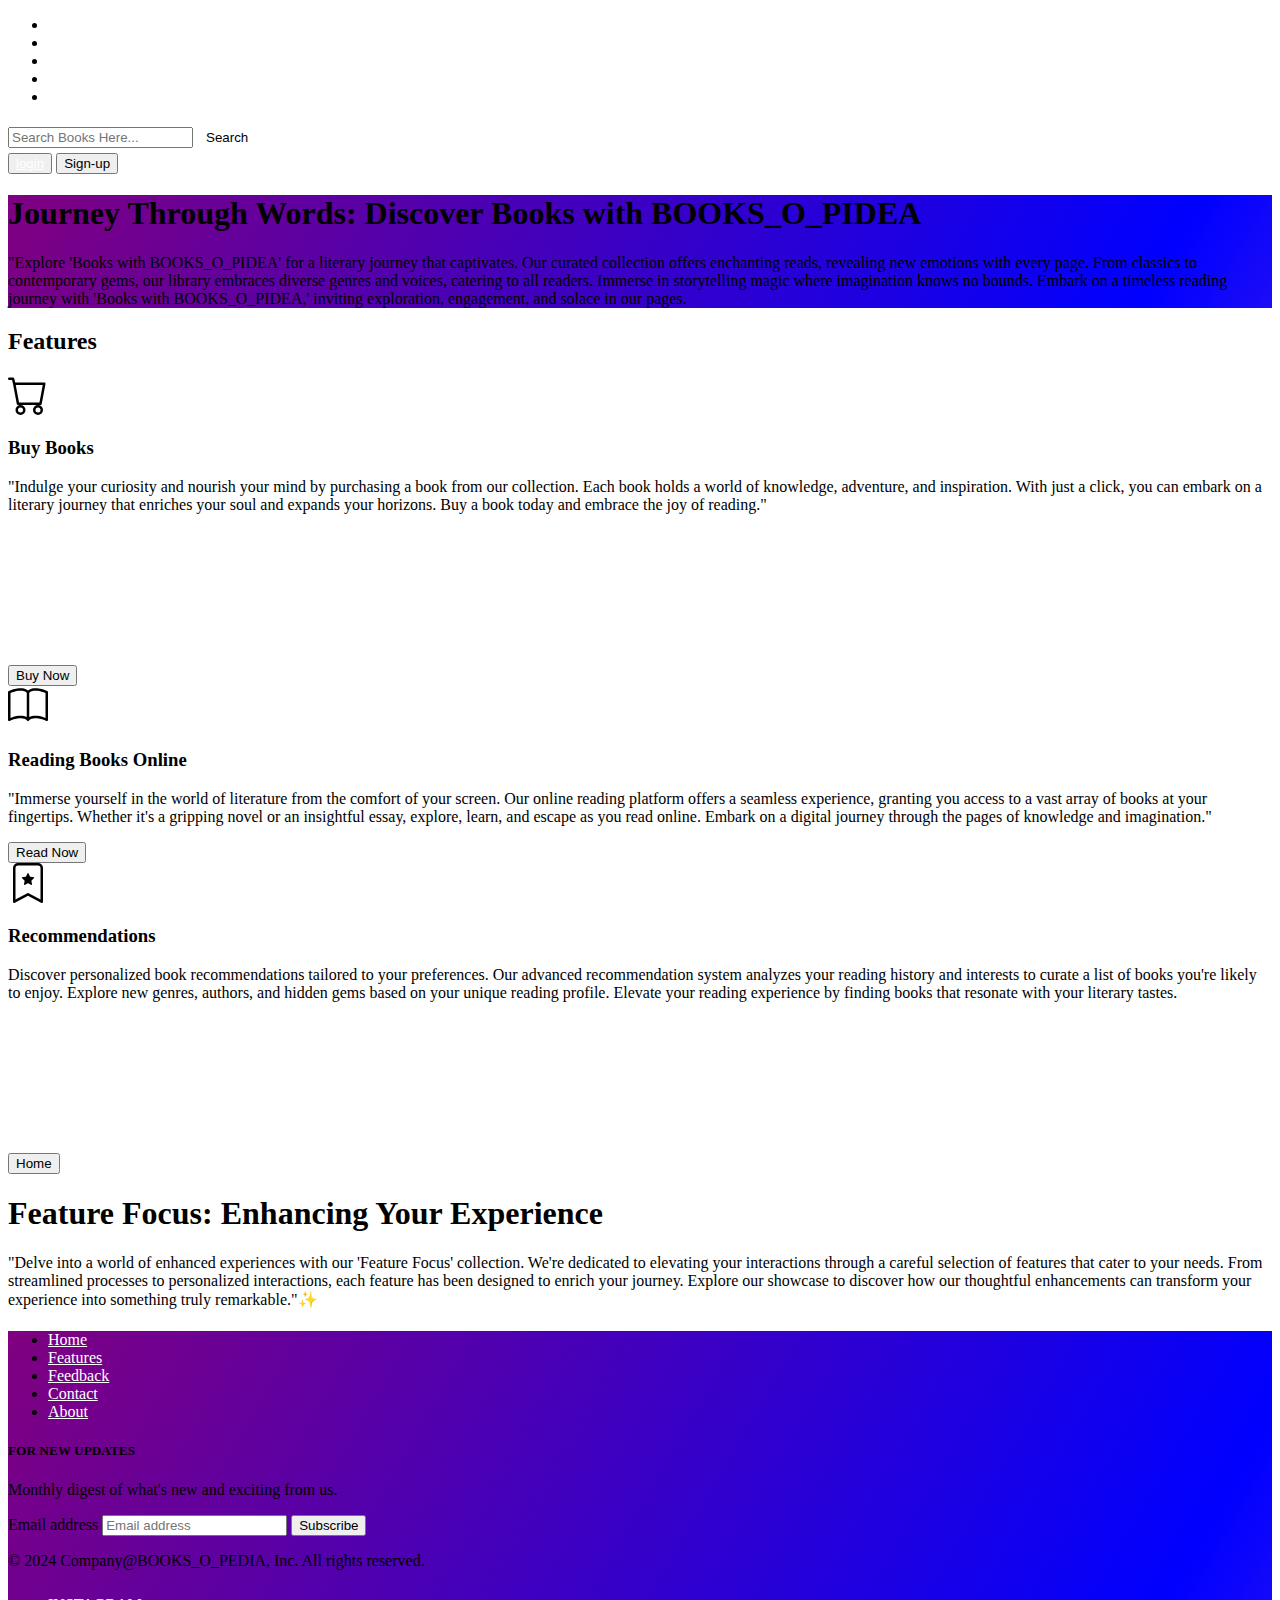
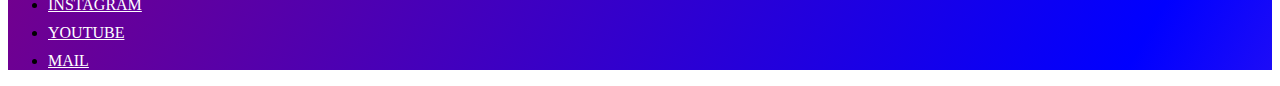
<file: feature.html>
<!DOCTYPE html>
<html lang="en" data-bs-theme="dark">

<head>
  <meta charset="UTF-8">
  <meta name="viewport" content="width=device-width, initial-scale=1.0">
  <title>BOOKS_O_PEDIA</title>
  <link href="https://cdn.jsdelivr.net/npm/bootstrap@5.3.0-alpha2/dist/css/bootstrap.min.css" rel="stylesheet"
    integrity="sha384-aFq/bzH65dt+w6FI2ooMVUpc+21e0SRygnTpmBvdBgSdnuTN7QbdgL+OapgHtvPp" crossorigin="anonymous">
  <link rel="stylesheet" href="index.css">
</head>

<body>
  <header id="head">
    <header class="p-3 text-bg-dark">
      <div class="containers">
        <div class="d-flex flex-wrap align-items-center justify-content-center justify-content-lg-start">
          

          <ul class="nav col-12 col-lg-auto me-lg-auto mb-2 justify-content-center mb-md-0">
            <li><a href="./index.html" class="nav-link px-2 text-white">Home</a></li>
            <li><a href="./feature.html" class="nav-link px-2 text-white">Features</a></li>
            <li><a href="mailto:booksOpedia7@gmail.com?subject=FEEDBACK%20FROM%20BOOKS_O_PIDEA%20WEBSITE&body=Write%20your%20feedback%20here" class="nav-link px-2 text-white">Feebback</a></li>
            <li><a href="./contact.html" class="nav-link px-2 text-white">Contact</a></li>
            <li><a href="./about.html" class="nav-link px-2 text-white">About</a></li>
          </ul>
<div class="searching">
          <form class="col-12 col-lg-auto mb-3 mb-lg-0 me-lg-3" role="search" onsubmit="searchBooks(event)">
            <input type="search" id="search_book" class="form-control form-control-dark text-bg-dark" placeholder="Search Books Here..."
                   aria-label="Search">
            <button type="submit" id="btn_search">Search</button>
        </form>
    </div>

          <div class="text-end">
            <button type="button" class="btn btn-outline-light me-2" id="login"><a href="./login.html"
                class="bar-login"> login</a></button>
            <a href="./signup.html"><button type="button" class="btn btn-outline-light me-2" id="login">Sign-up</button></a>
          </div>
        </div>
      </div>
    </header>
  </header>





  <div class="p-4 p-md-5 mb-4 rounded text-body-emphasis bg-body-secondary gradient-background" id="title" >
    <div class="col-lg-6 px-0">
      <h1 class="display-4 fst-italic">Journey Through Words: Discover Books with BOOKS_O_PIDEA</h1>
      <p class="lead my-3"> "Explore 'Books with BOOKS_O_PIDEA' for a literary journey that captivates. Our curated collection offers enchanting reads, revealing new emotions with every page. From classics to contemporary gems, our library embraces diverse genres and voices, catering to all readers. Immerse in storytelling magic where imagination knows no bounds. Embark on a timeless reading journey with 'Books with BOOKS_O_PIDEA,' inviting exploration, engagement, and solace in our pages.</p>

    </div>
  </div>



  <div class="container px-4 py-5" id="featured-3">
    <h2 class="pb-2 border-bottom">Features</h2>
    <div class="row g-4 py-5 row-cols-1 row-cols-lg-3">
      <div class="feature col">
        <div class="feature-icon d-inline-flex align-items-center justify-content-center text-bg-primary bg-gradient fs-2 mb-3">
            <svg xmlns="http://www.w3.org/2000/svg" width="40" height="40" fill="currentColor" class="bi bi-cart" viewBox="0 0 16 16" id="icon">
                <path d="M0 1.5A.5.5 0 0 1 .5 1H2a.5.5 0 0 1 .485.379L2.89 3H14.5a.5.5 0 0 1 .491.592l-1.5 8A.5.5 0 0 1 13 12H4a.5.5 0 0 1-.491-.408L2.01 3.607 1.61 2H.5a.5.5 0 0 1-.5-.5zM3.102 4l1.313 7h8.17l1.313-7H3.102zM5 12a2 2 0 1 0 0 4 2 2 0 0 0 0-4zm7 0a2 2 0 1 0 0 4 2 2 0 0 0 0-4zm-7 1a1 1 0 1 1 0 2 1 1 0 0 1 0-2zm7 0a1 1 0 1 1 0 2 1 1 0 0 1 0-2z"/>
              </svg>
        </div>
        <h3 class="fs-2 text-body-emphasis">Buy Books</h3>
        <p>"Indulge your curiosity and nourish your mind by purchasing a book from our collection. Each book holds a world of knowledge, adventure, and inspiration. With just a click, you can embark on a literary journey that enriches your soul and expands your horizons. Buy a book today and embrace the joy of reading."</p>
        <a href="https://amzn.to/47Ho1Tw" class="icon-link">
            <button type="button" class="btn ">Buy Now</button>
          <svg class="bi"><use xlink:href="#chevron-right"></use></svg>
        </a>
      </div>
      <div class="feature col">
        <div class="feature-icon d-inline-flex align-items-center justify-content-center text-bg-primary bg-gradient fs-2 mb-3">
            <svg xmlns="http://www.w3.org/2000/svg" id="icon" width="40" height="40" fill="currentColor" class="bi bi-book" viewBox="0 0 16 16">
                <path d="M1 2.828c.885-.37 2.154-.769 3.388-.893 1.33-.134 2.458.063 3.112.752v9.746c-.935-.53-2.12-.603-3.213-.493-1.18.12-2.37.461-3.287.811V2.828zm7.5-.141c.654-.689 1.782-.886 3.112-.752 1.234.124 2.503.523 3.388.893v9.923c-.918-.35-2.107-.692-3.287-.81-1.094-.111-2.278-.039-3.213.492V2.687zM8 1.783C7.015.936 5.587.81 4.287.94c-1.514.153-3.042.672-3.994 1.105A.5.5 0 0 0 0 2.5v11a.5.5 0 0 0 .707.455c.882-.4 2.303-.881 3.68-1.02 1.409-.142 2.59.087 3.223.877a.5.5 0 0 0 .78 0c.633-.79 1.814-1.019 3.222-.877 1.378.139 2.8.62 3.681 1.02A.5.5 0 0 0 16 13.5v-11a.5.5 0 0 0-.293-.455c-.952-.433-2.48-.952-3.994-1.105C10.413.809 8.985.936 8 1.783z"/>
              </svg>
        </div>
        <h3 class="fs-2 text-body-emphasis">Reading Books Online</h3>
        <p>"Immerse yourself in the world of literature from the comfort of your screen. Our online reading platform offers a seamless experience, granting you access to a vast array of books at your fingertips. Whether it's a gripping novel or an insightful essay, explore, learn, and escape as you read online. Embark on a digital journey through the pages of knowledge and imagination."</p>
        
          <a href="https://z-lib.io/" class="anone">
            <button type="button" class="btn "> Read Now</button></a>
          
      </div>
      <div class="feature col">
        <div class="feature-icon d-inline-flex align-items-center justify-content-center text-bg-primary bg-gradient fs-2 mb-3">
            <svg xmlns="http://www.w3.org/2000/svg" id="icon" width="40" height="40" fill="currentColor" class="bi bi-bookmark-star" viewBox="0 0 16 16">
                <path d="M7.84 4.1a.178.178 0 0 1 .32 0l.634 1.285a.178.178 0 0 0 .134.098l1.42.206c.145.021.204.2.098.303L9.42 6.993a.178.178 0 0 0-.051.158l.242 1.414a.178.178 0 0 1-.258.187l-1.27-.668a.178.178 0 0 0-.165 0l-1.27.668a.178.178 0 0 1-.257-.187l.242-1.414a.178.178 0 0 0-.05-.158l-1.03-1.001a.178.178 0 0 1 .098-.303l1.42-.206a.178.178 0 0 0 .134-.098L7.84 4.1z"/>
                <path d="M2 2a2 2 0 0 1 2-2h8a2 2 0 0 1 2 2v13.5a.5.5 0 0 1-.777.416L8 13.101l-5.223 2.815A.5.5 0 0 1 2 15.5V2zm2-1a1 1 0 0 0-1 1v12.566l4.723-2.482a.5.5 0 0 1 .554 0L13 14.566V2a1 1 0 0 0-1-1H4z"/>
              </svg>
        </div>
        <h3 class="fs-2 text-body-emphasis">Recommendations</h3>
        <p>Discover personalized book recommendations tailored to your preferences. Our advanced recommendation system analyzes your reading history and interests to curate a list of books you're likely to enjoy. Explore new genres, authors, and hidden gems based on your unique reading profile. Elevate your reading experience by finding books that resonate with your literary tastes.</p>
        <a href="./index.html" class="icon-link">
            <button type="button" class="btn ">Home</button>
          <svg class="bi"><use xlink:href="#chevron-right"></use></svg>
        </a>
      </div>
    </div>
  </div>








  <div class="p-5 mb-4 bg-body-tertiary rounded-3">
    <div class="container-fluid py-5">
      <h1 class="display-5 fw-bold">Feature Focus: Enhancing Your Experience</h1>
      <p class="col-md-8 fs-4">
        "Delve into a world of enhanced experiences with our 'Feature Focus' collection. We're dedicated to elevating your interactions through a careful selection of features that cater to your needs. From streamlined processes to personalized interactions, each feature has been designed to enrich your journey. Explore our showcase to discover how our thoughtful enhancements can transform your experience into something truly remarkable."✨</p>
    </div>
  </div>







<section id="footer" class="gradient-background">
    <div class="container">
      <footer class="pt-5">
        <div class="row">
          <div class="col-6 col-md-2 mb-3">
            <h5> </h5>
            <ul class="nav flex-column" >
              <li class="nav-item mb-2"><a href="./index.html" class="nav-link p-0 text-body-secondary">Home</a></li>
              <li class="nav-item mb-2"><a href="./feature.html" class="nav-link p-0 text-body-secondary">Features</a></li>
              <li class="nav-item mb-2"><a href="mailto:booksOpedia7@gmail.com?subject=FEEDBACK%20FROM%20BOOKS_O_PIDEA%20WEBSITE&body=Write%20your%20feedback%20here" class="nav-link p-0 text-body-secondary">Feedback</a></li>
              <li class="nav-item mb-2"><a href="./contact.html" class="nav-link p-0 text-body-secondary">Contact</a></li>
              <li class="nav-item mb-2"><a href="./about.html" class="nav-link p-0 text-body-secondary">About</a></li>
            </ul>
          </div>

          

          <div class="col-md-5 offset-md-1 mb-3">
            <form id="myForm" method="post">
              <h5>FOR NEW UPDATES</h5>
              <p>Monthly digest of what's new and exciting from us.</p>
              <div class="d-flex flex-column flex-sm-row w-100 gap-2">
                  <label for="newsletter1" class="visually-hidden">Email address</label>
                  <input id="newsletter1" type="text" class="form-control" placeholder="Email address">
                  <button class="btn btn-primary" type="submit">Subscribe</button>
              </div>
          </form> 
          </div>
        </div>

        <div class="d-flex flex-column flex-sm-row justify-content-between py-4 mt-4 border-top">
          <p>© 2024 Company@BOOKS_O_PEDIA, Inc. All rights reserved.</p>
          <ul class="list-unstyled d-flex" style="color: black;">
            <li class="ms-3"><a class="link-body-emphasis" id="insta" href="https://www.instagram.com/booksopedia_/?utm_source=ig_web_button_share_sheet&igshid=OGQ5ZDc2ODk2ZA==">
                INSTAGRAM<svg class="bi" width="24" height="24">
                  <use xlink:href="#twitter"></use>
                </svg></a></li>
            <li class="ms-3"><a class="link-body-emphasis" href="https://www.youtube.com/@booksopedia" id="youtube">
                YOUTUBE<svg class="bi" width="24" height="24">
                  <use xlink:href="#instagram"></use>
                </svg></a></li>
            <li class="ms-3"><a class="link-body-emphasis" href="mailto:booksOpedia7@gmail.com" id="mailid">
                MAIL<svg class="bi" width="24" height="24">
                  <use xlink:href="#facebook"></use>
                </svg></a></li>
          </ul>
        </div>
      </footer>
    </div>
  </section>
<script src="./index.js"></script>
</body>

</html>
</file>
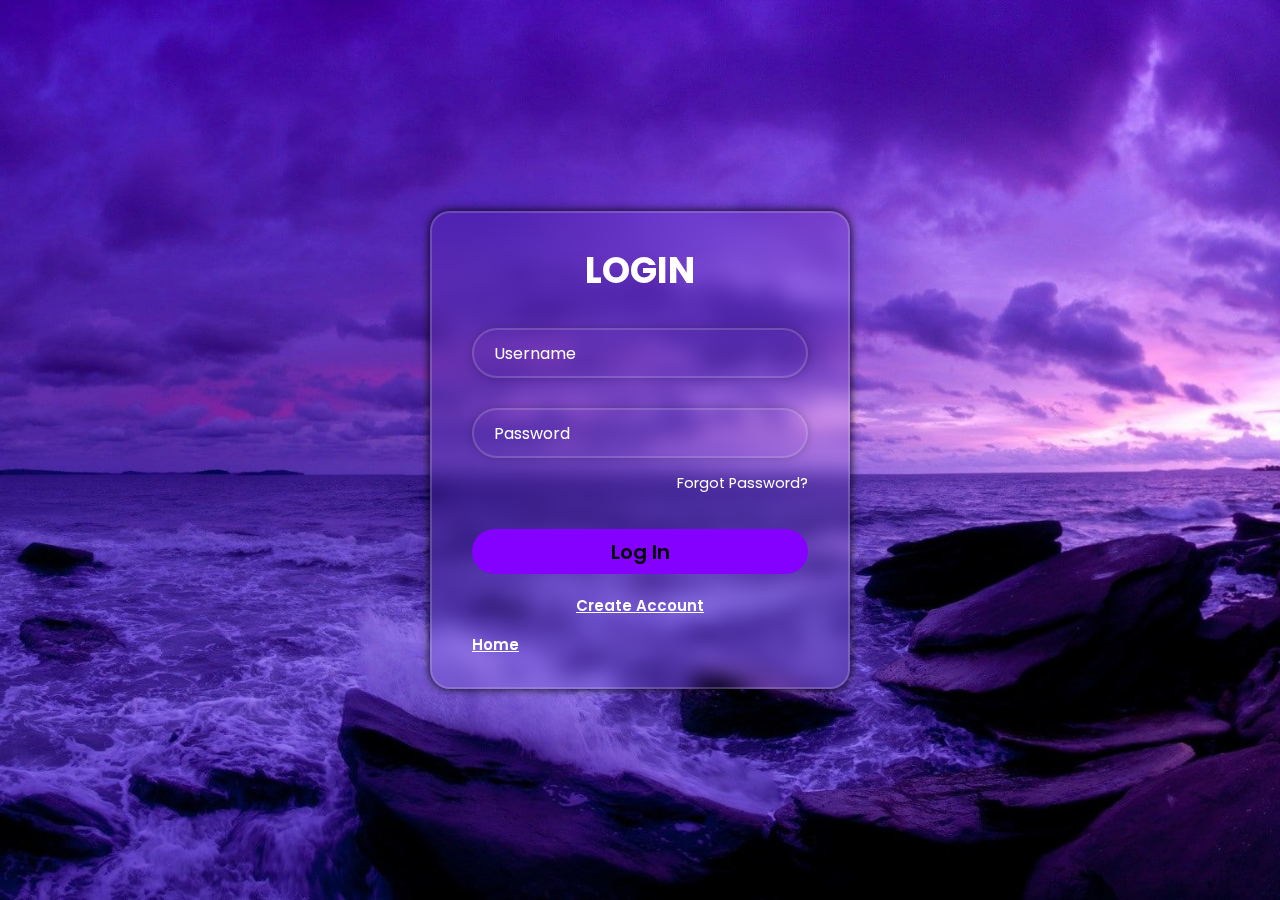
<file: login.html>
<!DOCTYPE html>
<html lang="en" data-bs-theme="dark">
<head>
    <meta charset="UTF-8">
    <meta name="viewport" content="width=device-width, initial-scale=1.0">
    <title>BOOKS_O_PEDIA</title>
    <style>
        @import url('https://fonts.googleapis.com/css2?family=Poppins:wght@200&display=swap');
        body {
            font-family: 'Poppins', sans-serif;
        }
    </style>
    <link href="https://cdn.jsdelivr.net/npm/bootstrap@5.3.0-alpha2/dist/css/bootstrap.min.css" rel="stylesheet" integrity="sha384-aFq/bzH65dt+w6FI2ooMVUpc+21e0SRygnTpmBvdBgSdnuTN7QbdgL+OapgHtvPp" crossorigin="anonymous">
    <link rel="stylesheet" href="login.css">
</head>
<body class="body">
    <div class="main">
        <h1>LOGIN</h1>
        <form id="myForm" method="post">
            <div class="input-box user">
                <input type="text" placeholder="Username" name="username" required>
            </div>
            <div class="input-box passs">
                <input type="password" placeholder="Password" name="password" required>
            </div>
            <div class="forgot">
                <a href="#">Forgot Password?</a>
            </div>
            <div class="button">
                <button type="submit" class="btn btn-warning">Log In</button>
            </div>
        </form>
        <div class="signup">
            <a href="./signup.html">Create Account</a>
        </div>
        <div id="home">
            <a href="./index.html">Home</a>
        </div>
    </div>
    <script src="https://ajax.googleapis.com/ajax/libs/jquery/3.7.0/jquery.min.js"></script>
    <script src="./index.js" charset="UTF-8"></script>
</body>
</html>
</file>
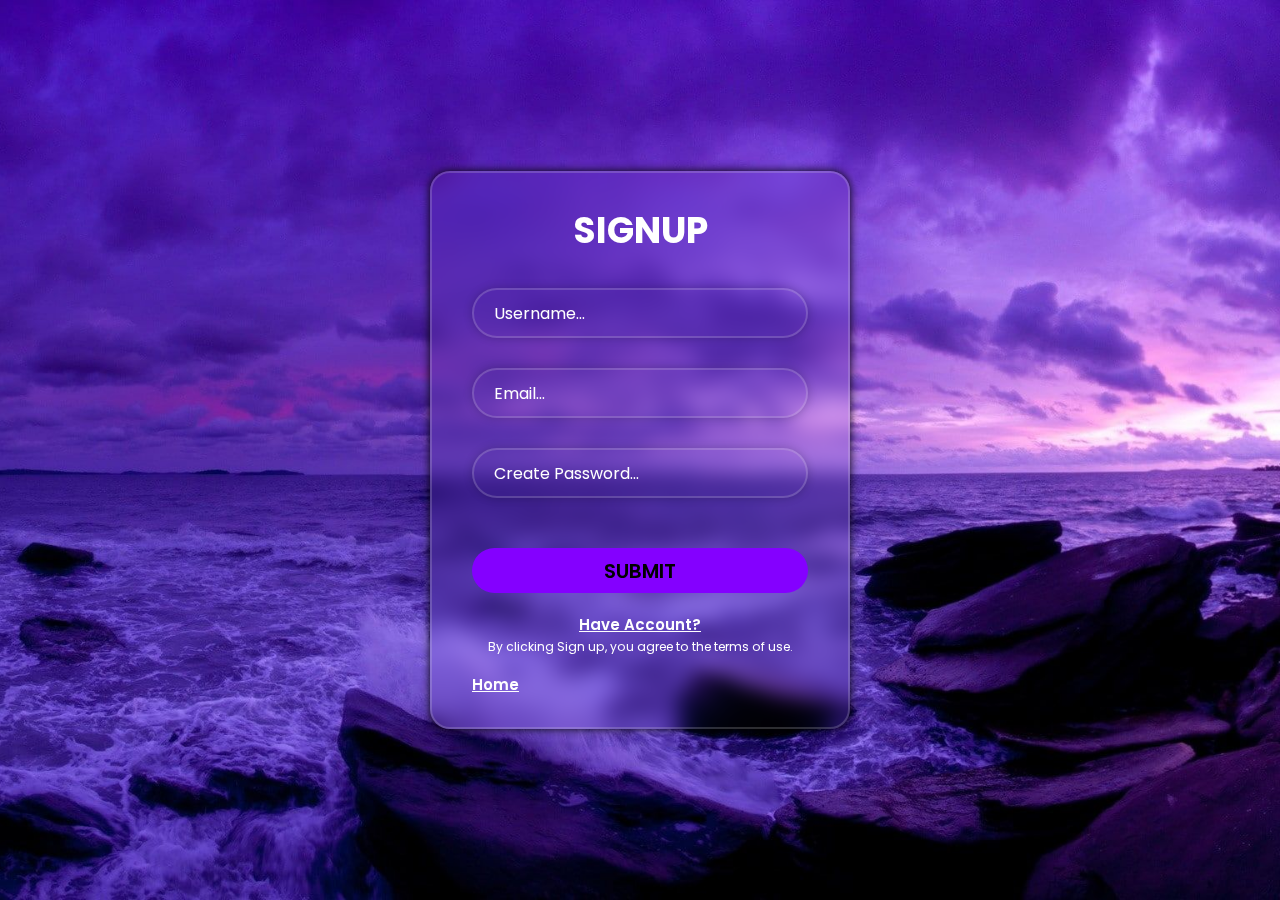
<file: signup.html>
<!DOCTYPE html>
<html lang="en">

<head>
    <meta charset="UTF-8">
    <meta name="viewport" content="width=device-width, initial-scale=1.0">
    <title>BOOKS_O_PIDEA</title>
    <style>
        @import url('https://fonts.googleapis.com/css2?family=Poppins:wght@200&display=swap');
        body {
            font-family: 'Poppins', sans-serif;
        }
    </style>
    <link rel="stylesheet" type="text/css" href="signup.css">
    <link href='https://unpkg.com/boxicons@2.1.4/css/boxicons.min.css' rel='stylesheet'>
</head>

<body class="body">
    <div class="main">
        <form id="myForm" method="post">
            <h1>SIGNUP</h1>
            <div class="input-box user">
                <input type="text" name="user" placeholder="Username..." required>
            </div>
            <div class="input-box mail">
                <input type="email" name="mail" placeholder="Email..." required>
            </div>
            <div class="input-box passs">
                <input type="password" name="pass" placeholder="Create Password..." required>
            </div>
            <div class="button">
                <input type="submit" class="btn btn-warning" value="SUBMIT">
            </div>
        </form>
        <div class="login-page">
            <a href="./login.html">Have Account?</a>
            <p>
                <small class="text-body-secondary">By clicking Sign up, you agree to the terms of use.</small>
            </p>
        </div>
        <div id="home">
            <a href="./index.html">Home</a>
        </div>
    </div>
    <script src="index.js"></script>
    <script src="https://ajax.googleapis.com/ajax/libs/jquery/3.7.0/jquery.min.js"></script>
</body>

</html>
</file>
<file: index.css>
.gradient-background{
    background: linear-gradient(300deg, hotpink,blue,purple);
    background-size: 180% 180%;
    animation: gradient-animation 5s ease infinite;
}

@keyframes gradient-animation {
    0% {
      background-position: 0% 50%;
    }
    50% {
      background-position: 100% 50%;
    }
    100% {
      background-position: 0% 50%;
    }
  }

#books{border-radius: 10%;}
.containers{margin-left: 0px;margin-right: 0px;}
.hi{color: blue;}

.bar-login{ 
  color: white;
}

a{
    color: #fff;
    transition: all 0.3s ease;
 }

a:hover{
    border: none;
    padding: 10px;
    border-radius: 20px;
    background-color: white;
    box-shadow: 0 0 20px 0 white;
    width: auto;
    height: auto;
    padding:10px ;
    color: black;
    
}

#buy_book{
    transition: all 0.3s ease;
}

#buy_book:hover{
    border: none;
    padding: 10px;
    border-radius: 20px;
    background-color: white;
    box-shadow: 0 0 20px 0 white;
    color: black;
    
}

#books {
    box-shadow: 0 0 10px 5px rgba(255, 255, 255, 0.8);
    transition: box-shadow 0.3s ease-in-out;
}

#books:hover {
    box-shadow: 0 0 20px 10px rgba(255, 255, 255, 1);
}


.searching form {
    display: flex;
    align-items: center;
}

.searching input {
    margin-right: 5px; /* Adjust the margin as needed */
}

#btn_search{
    padding: 7px;
    background: transparent;
    border: 1px white solid;
    border-radius: 10px;
    transition: all 0.3s ease;
 }

 #btn_search:hover{
    border: none;
    padding: 10px;
    border-radius: 20px;
    background-color: white;
    box-shadow: 0 0 20px 0 white;
    color: black;
    width: auto;
    height: auto;
    padding:10px ;
    
}

.bar-login{ 
  color: white;
}

.pic9 a{
  color: #b4bcc494;
  
}

#btn-view {
  border: 0.5px solid rgb(255, 255, 255);
  color: #fff;
  cursor: pointer;
  transition: box-shadow 0.3s;
  background: transparent;
}

#btn-view:hover {
  box-shadow: 0 0px 50px rgb(255, 255, 255);
  color: #000;
}

#btn-header {
  border-radius: 10px;
  cursor: pointer;
  transition: box-shadow 0.3s;
}

#btn-header:hover {
  box-shadow: 0 0px 50px rgb(255, 255, 255);
}

#btn-user {
  border-radius: 10px;
  cursor: pointer;
  transition: box-shadow 0.3s;
  border: none;
  margin-left: 20px;
  margin-right: 10px;
  background: transparent;
  padding: 5px;
}

#btn-user:hover {
  box-shadow: 0 0px 50px rgb(255, 255, 255);
}


#insta:hover {
    border: none;
    padding: 10px;
    border-radius: 20px;
    background: linear-gradient(to right, #8c07e4, #ee315a,rgb(217, 15, 173));
    box-shadow: 0 0 20px 0 #da627d;
    color: #fff;
    width: auto;
    height: auto;
    padding: 10px;
}

#youtube:hover {
    border: none;
    padding: 10px;
    border-radius: 20px;
    background: linear-gradient(to right, #e47607, #ff0037,rgb(207, 217, 15));
    box-shadow: 0 0 20px 0 #ff0000;
    color: #fff;
    width: auto;
    height: auto;
    padding: 10px;
}

#mailid:hover {
    border: none;
    padding: 10px;
    border-radius: 20px;
    background: linear-gradient(to right, #3b07e4, #0eabca,rgb(15, 217, 180));
    box-shadow: 0 0 20px 0 #007bff;
    color: #fff;
    width: auto;
    height: auto;
    padding: 10px;
}

.anone:hover{
  border: none;
    
}
</file>
<file: login.css>
*{
    margin: 0px;padding: 0px;
    box-sizing: border-box;  
    font-family: 'Poppins';
}

.body {
    display: flex;
    justify-content: center;
    align-items: center;
    min-height: 100vh;
    background-image: url('login.jpg') ;
    background-position: center;
    background-size: cover;

}

.main {
    background:transparent;
    border: 2px solid rgba(225,225,225,.2);
    backdrop-filter:blur(10px);
    box-shadow: 0 0 10px rgba(0,0,0,90);
    color: #fff;
    width: 420px;
    padding: 30px 40px;
    border-radius: 20px;
}

.main h1{
    text-align: center;
    font-size: 36px;
}

.main .input-box{
    height: 50px;
    width: 100%;
    margin: 30px 0px;
}

.input-box input{
    width: 100%;
    height: 100%;
    background:transparent;
    border: none;
    outline: none;
    border: 2px solid rgba(225,225,225,.2);
    box-shadow: 0 0 10px rgba(0,0,0,.2);
    border-radius: 40px;
    color: #fff;
    font-size: 16px;
    padding: 20px 45px 20px 20px;
}

.input-box input::placeholder{
    color: #fff 
    ;
}

.input-box i{
    position: absolute;
    right: 20px;
    top: 50%;
    transform: translateY(-50%);
    font-size: 20px;
}

.forgot{
    display: flex;
    justify-content: flex-end;
    font-size: 14.5px;
    margin: -15px 0 15px;

}

.forgot label input{
    accent-color: #fff;
    margin-right: 7px;
}

.forgot a{
    color: #fff;
    text-decoration: none;
}

.forgot a:hover{
    text-decoration: underline;
}

.btn{
    width: 100%;
    height: 45px;
    outline: none;
    border: none;
    background-color:rgb(132, 0, 255);
    cursor: pointer;
    font-size: 16px;
    font-weight: 600;
    border-radius: 40px;
    margin-top: 20px;
    font-size: 20px;
}

.signup{
    margin-top: 20px;
    text-align: center;
    font-size: 14.5px;
    margin: 20px 0 15px;
}

.signup a{
    color: #fff;
    font-weight: 600;
    font-size: 15px;
}
 
.pressed{
    background-color:aquamarine;
    margin: 0;
    padding: 0;
}

#home a{
    color: #fff;
    font-weight: 600;
    font-size: 15px;
}
</file>
<file: signup.css>
*{
    margin: 0px;padding: 0px;
    box-sizing: border-box;  
    font-family: 'Poppins';
}

.body {
    display: flex;
    justify-content: center;
    align-items: center;
    min-height: 100vh;
    background-image: url('login.jpg') ;
    background-position: center;
    background-size: cover;

}

.main {
    background:transparent;
    border: 2px solid rgba(225,225,225,.2);
    backdrop-filter:blur(10px);
    box-shadow: 0 0 10px rgba(0,0,0,90);
    color: #fff;
    width: 420px;
    padding: 30px 40px;
    border-radius: 20px;
}

.main h1{
    text-align: center;
    font-size: 36px;
}

.main .input-box{
    height: 50px;
    width: 100%;
    margin: 30px 0px;
}

.input-box input{
    width: 100%;
    height: 100%;
    background:transparent;
    border: none;
    outline: none;
    border: 2px solid rgba(225,225,225,.2);
    box-shadow: 0 0 10px rgba(0,0,0,.2);
    border-radius: 40px;
    color: #fff;
    font-size: 16px;
    padding: 20px 45px 20px 20px;
    
}

.input-box input::placeholder{
    color: #fff 
    ;
}

.input-box i{
    position: absolute;
    right: 20px;
    top: 50%;
    transform: translateY(-50%);
    font-size: 20px;
}

.forgot{
    display: flex;
    justify-content: space-between;
    font-size: 14.5px;
    margin-left: auto;

}

.forgot label input{
    accent-color: #fff;
    margin-right: 7px;
}

.forgot a{
    color: #fff;
    text-decoration: none;
}

.forgot a:hover{
    text-decoration: underline;
}

.btn{
    width: 100%;
    height: 45px;
    outline: none;
    border: none;
    background-color:rgb(132, 0, 255);
    cursor: pointer;
    font-size: 16px;
    font-weight: 600;
    border-radius: 40px;
    margin-top: 20px;
    font-size: 20px;
}

 
.pressed{
    background-color: aquamarine;
    margin: 0;
    padding: 0;
}

.login-page{
    margin-top: 20px;
    text-align: center;
    font-size: 14.5px;
    margin: 20px 0 15px;
}

.login-page a{
    color: #fff;
    font-weight: 600;
    font-size: 15px;
}

#home a{
    color: #fff;
    font-weight: 600;
    font-size: 15px;
}
</file>
